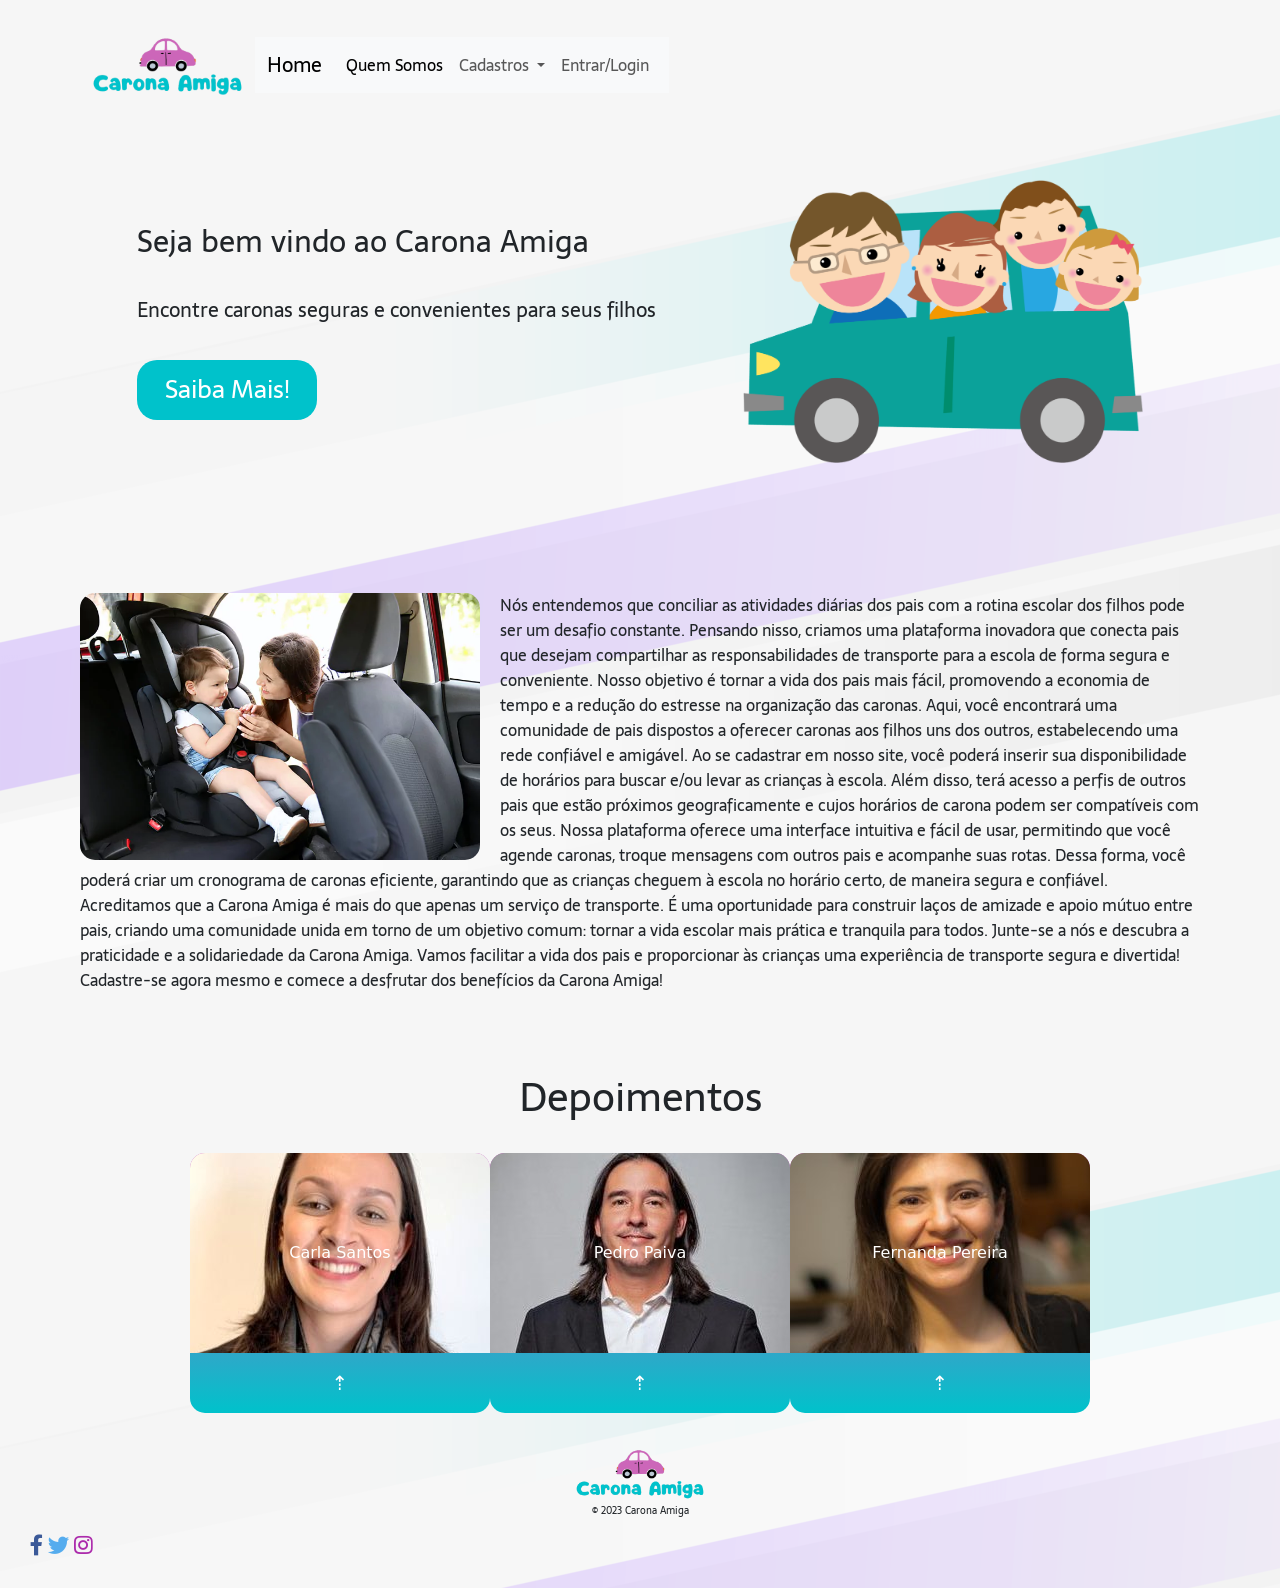
<file: index.html>
<!DOCTYPE html>
<html lang="pt-br">
<head>
    <meta charset="UTF-8">
    <meta http-equiv="X-UA-Compatible" content="IE=edge">
    <meta name="viewport" content="width=device-width, initial-scale=1.0">
    <meta name="description" content="Encontre caronas seguras e convenientes para seus filhos">
    <link rel="stylesheet" href="css/reset.css">
    <link href="https://cdn.jsdelivr.net/npm/bootstrap@5.3.0-alpha3/dist/css/bootstrap.min.css" rel="stylesheet" integrity="sha384-KK94CHFLLe+nY2dmCWGMq91rCGa5gtU4mk92HdvYe+M/SXH301p5ILy+dN9+nJOZ" crossorigin="anonymous">
    <link rel="stylesheet" href="https://cdnjs.cloudflare.com/ajax/libs/font-awesome/5.15.3/css/all.min.css"/>
    <link rel="stylesheet" type="text/css" href="css/style.css">

    <title>Carona Amiga</title>
</head>
<body>
   <header class="cabecalho">
    <img class="logo-cabecalho" src="img/Logotipo Creche Escola Infantil.png" alt="Logo Carona Amiga">
    <nav class="navegador">
        <nav class="navbar navbar-expand-lg bg-body-tertiary">
  <div class="container-fluid">
    <a class="navbar-brand" href="index.html">Home</a>
    <button class="navbar-toggler" type="button" data-bs-toggle="collapse" data-bs-target="#navbarSupportedContent" aria-controls="navbarSupportedContent" aria-expanded="false" aria-label="Toggle navigation">
      <span class="navbar-toggler-icon"></span>
    </button>
    <div class="collapse navbar-collapse" id="navbarSupportedContent">
      <ul class="navbar-nav me-auto mb-2 mb-lg-0">
        <li class="nav-item">
          <a class="nav-link active" aria-current="page" href="./html/quemSomos.html">Quem Somos</a>
        </li>
        <li class="nav-item dropdown">
          <a class="nav-link dropdown-toggle" href="#" role="button" data-bs-toggle="dropdown" aria-expanded="false">
            Cadastros
          </a>
          <ul class="dropdown-menu">
            <li><a class="dropdown-item" href="./html/cadastroPassageiro.html">Passageiro</a></li>
            <li><a class="dropdown-item" href="./html/cadastroParceiro.html">Parceiro</a></li>
          </ul>
                  <li class="nav-item">
          <a class="nav-link" href="./html/login.html">Entrar/Login</a>
        </li>
        </li>
      </ul>
    </div>
  </div>
</nav>
    </nav>
   </header> 

   <main class="conteudo">
    <section class="conteudo-principal">
        <div class="conteudo-escrito">
            <h1 class="titulo-principal">Seja bem vindo ao Carona Amiga</h1>
            <h2 class="texto-principal">Encontre caronas seguras e convenientes para seus filhos</h2>
            
            <a href="./html/quemSomos.html"><button class="botao-principal">Saiba Mais!</button></a>
            
        </div>
        <img class="imagem-principal" src="img/Desenho-de-um-familia-feliz-no-carro-1024x725.png" alt="Imagem - Carro da família">
    </section>
   </main>

   <section class="corpo-home">

    <img class="img-home" src="./img/carro-viagem.webp">

    <span class="texto-corpo">
      Nós entendemos que conciliar as atividades diárias dos pais com a rotina escolar dos filhos pode ser um desafio constante. Pensando nisso, criamos uma plataforma inovadora que conecta pais que desejam compartilhar as responsabilidades de transporte para a escola de forma segura e conveniente.
Nosso objetivo é tornar a vida dos pais mais fácil, promovendo a economia de tempo e a redução do estresse na organização das caronas. Aqui, você encontrará uma comunidade de pais dispostos a oferecer caronas aos filhos uns dos outros, estabelecendo uma rede confiável e amigável.
Ao se cadastrar em nosso site, você poderá inserir sua disponibilidade de horários para buscar e/ou levar as crianças à escola. Além disso, terá acesso a perfis de outros pais que estão próximos geograficamente e cujos horários de carona podem ser compatíveis com os seus.
Nossa plataforma oferece uma interface intuitiva e fácil de usar, permitindo que você agende caronas, troque mensagens com outros pais e acompanhe suas rotas. Dessa forma, você poderá criar um cronograma de caronas eficiente, garantindo que as crianças cheguem à escola no horário certo, de maneira segura e confiável.
Acreditamos que a Carona Amiga é mais do que apenas um serviço de transporte. É uma oportunidade para construir laços de amizade e apoio mútuo entre pais, criando uma comunidade unida em torno de um objetivo comum: tornar a vida escolar mais prática e tranquila para todos.
Junte-se a nós e descubra a praticidade e a solidariedade da Carona Amiga. Vamos facilitar a vida dos pais e proporcionar às crianças uma experiência de transporte segura e divertida!
Cadastre-se agora mesmo e comece a desfrutar dos benefícios da Carona Amiga!
    </span>    
   </section>

   <section>     
      <h1 class="titulo-depoimento">Depoimentos</h1> <br>
    <div class="depoimentos">  
    <div class="container-depoimento">      
      <div class="card-depoimento">        
        <div class="img-depoimento1">
          <span>Carla Santos</span>          
        </div>
        <div class="content">
        <p>Eu uso regularmente uma plataforma de caronas e só tenho coisas positivas a dizer sobre ela. É uma maneira conveniente e econômica de viajar, além de ser uma ótima maneira de conhecer novas pessoas. Já fiz muitas amizades incríveis e tive conversas interessantes durante as viagens. Além disso, a plataforma é extremamente segura, com recursos como verificação de perfis e avaliações dos usuários. Recomendo a todos que estejam procurando por uma opção de transporte acessível e socialmente conectada            
        </p>
        </div>
        <div class="seta">
          <span>&#8673</span>
        </div>
      </div>
    </div>

    <div class="container-depoimento">
      <div class="card-depoimento">
        <div class="img-depoimento2">
          <span>Pedro Paiva</span>          
        </div>
        <div class="content">
        <p>Quero expressar minha gratidão a uma plataforma de caronas incrível que tem facilitado muito minhas viagens. A plataforma é extremamente fácil de usar e me permite encontrar viagens convenientes e econômicas com apenas alguns cliques. Além disso, a segurança é uma prioridade, com a verificação de perfis e avaliações dos motoristas e passageiros. Já tive experiências maravilhosas com pessoas amigáveis e confiáveis, e me sinto seguro durante todas as viagens. Se você está procurando uma maneira acessível, segura e amigável de viajar, definitivamente recomendo essa plataforma.       
        </p>
        </div>
        <div class="seta">
          <span>&#8673</span>
        </div>
      </div>
    </div>

    <div class="container-depoimento">
      <div class="card-depoimento">
        <div class="img-depoimento3">
          <span>Fernanda Pereira</span>          
        </div>
        <div class="content">
        <p>Eu não consigo imaginar minha vida sem a plataforma de caronas que uso regularmente. Além de economizar dinheiro em viagens, conheci pessoas incríveis e fiz amigos. A plataforma é extremamente fácil de usar, com um sistema de reserva eficiente e opções flexíveis. Os motoristas são amigáveis e confiáveis, e sempre tive experiências positivas. Recomendo essa plataforma a todos que queiram uma maneira conveniente e social de viajar.            
        </p>
        </div>
        <div class="seta">
          <span>&#8673</span>
        </div>
      </div>
    </div>
    </div>
   </section>

   <footer class="rodape">
    <img class="rodape-imagem" src="img/Logotipo Creche Escola Infantil.png">
    <p class="texto-rodape">&copy; 2023 Carona Amiga</p>

        <a style="color: #3b5998;" href="#!" role="button"
        ><i class="fab fa-facebook-f fa-lg"></i
        ></a>

        <a style="color: #55acee;" href="#!" role="button"
        ><i class="fab fa-twitter fa-lg"></i
        ></a>

        <a style="color: #ac2bac;" href="#!" role="button"
        ><i class="fab fa-instagram fa-lg"></i
        ></a>
   </footer>

   <script src="https://cdn.jsdelivr.net/npm/bootstrap@5.3.0-alpha3/dist/js/bootstrap.bundle.min.js" integrity="sha384-ENjdO4Dr2bkBIFxQpeoTz1HIcje39Wm4jDKdf19U8gI4ddQ3GYNS7NTKfAdVQSZe" crossorigin="anonymous"></script>
</body>
</html>
</file>
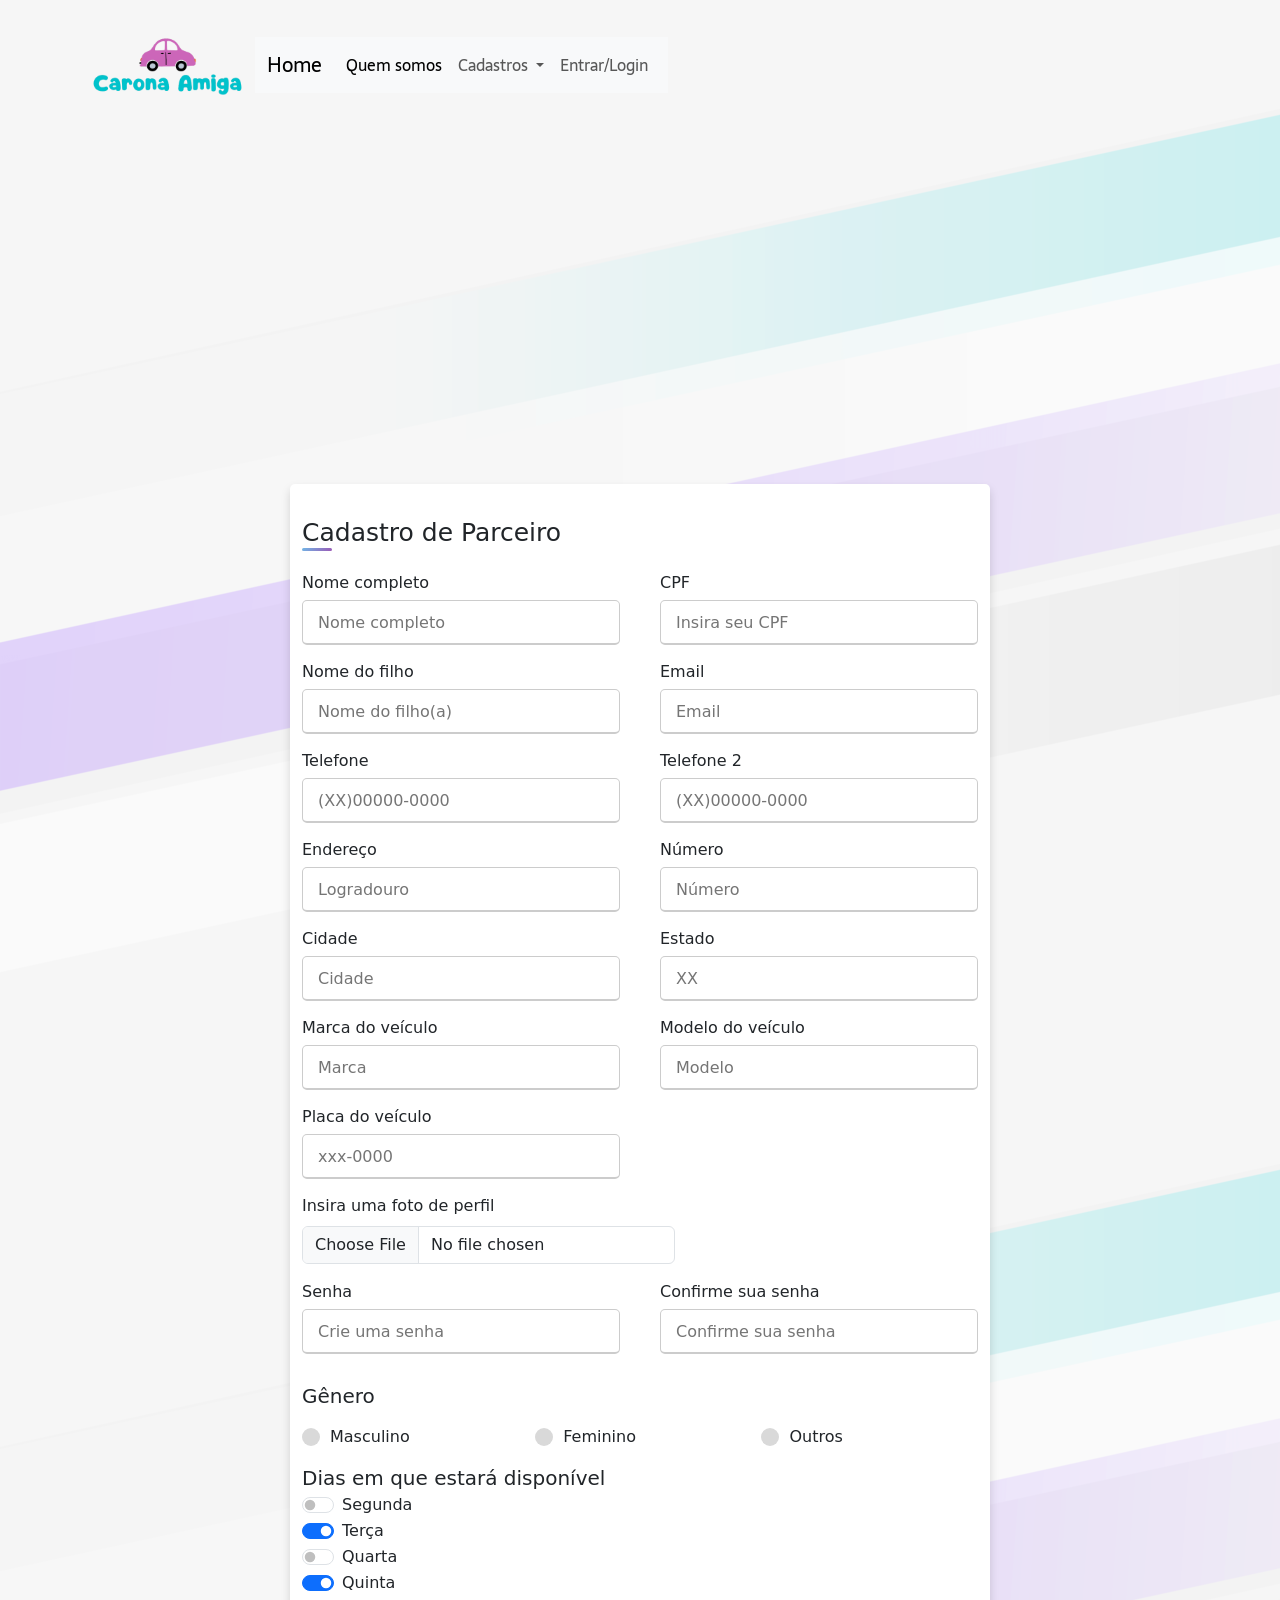
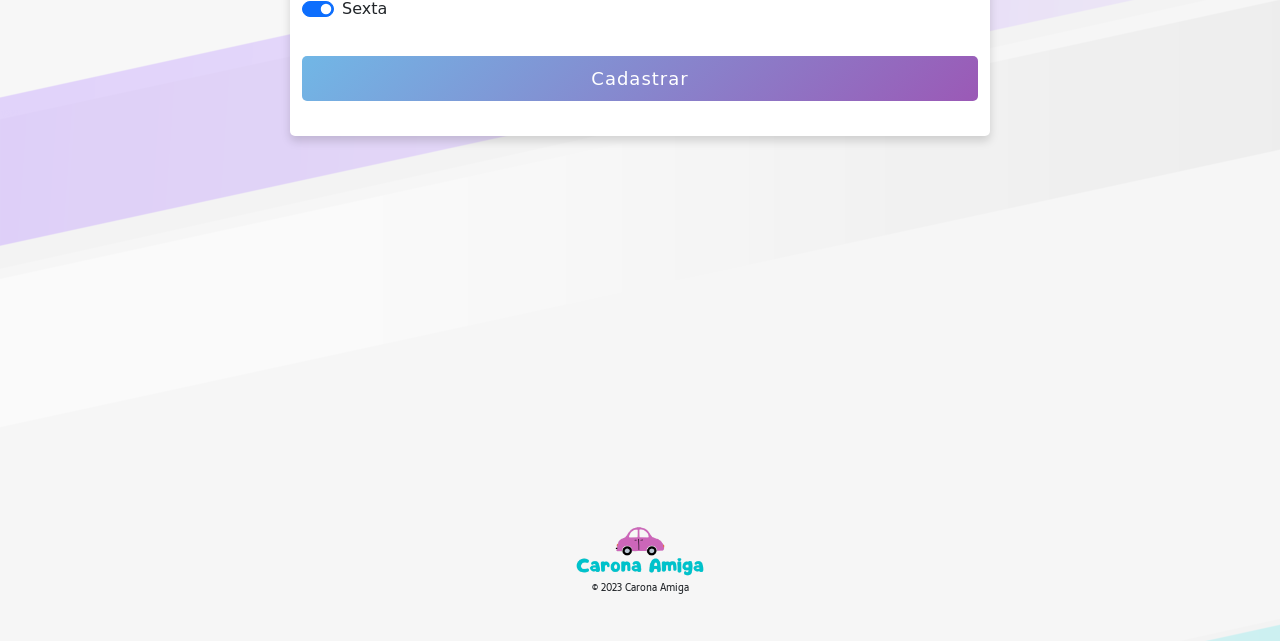
<file: html/cadastroParceiro.html>
<!DOCTYPE html>
<html lang="pt-br">
<head>
    <meta charset="UTF-8">
    <meta http-equiv="X-UA-Compatible" content="IE=edge">
    <meta name="viewport" content="width=device-width, initial-scale=1.0">
    <link rel="stylesheet" href="../css/reset.css">
    <link href="https://cdn.jsdelivr.net/npm/bootstrap@5.3.0-alpha3/dist/css/bootstrap.min.css" rel="stylesheet" integrity="sha384-KK94CHFLLe+nY2dmCWGMq91rCGa5gtU4mk92HdvYe+M/SXH301p5ILy+dN9+nJOZ" crossorigin="anonymous">
    <link rel="stylesheet" type="text/css" href="../css/cadastro.css">
    <title>Carona Amiga - Cadastro Parceiro</title>
</head>
<body>
   <header class="cabecalho">
    <img class="logo-cabecalho" src="../img/Logotipo Creche Escola Infantil.png" alt="Logo Carona Amiga">
    <nav class="navegador">
        <nav class="navbar navbar-expand-lg bg-body-tertiary">
  <div class="container-fluid">
    <a class="navbar-brand" href="../index.html">Home</a>
    <button class="navbar-toggler" type="button" data-bs-toggle="collapse" data-bs-target="#navbarSupportedContent" aria-controls="navbarSupportedContent" aria-expanded="false" aria-label="Toggle navigation">
      <span class="navbar-toggler-icon"></span>
    </button>
    <div class="collapse navbar-collapse" id="navbarSupportedContent">
      <ul class="navbar-nav me-auto mb-2 mb-lg-0">
        <li class="nav-item">
          <a class="nav-link active" aria-current="page" href="./quemSomos.html">Quem somos</a>
        </li>
        <li class="nav-item dropdown">
          <a class="nav-link dropdown-toggle" href="#" role="button" data-bs-toggle="dropdown" aria-expanded="false">
            Cadastros
          </a>
          <ul class="dropdown-menu">
            <li><a class="dropdown-item" href="./cadastroPassageiro.html">Passageiro</a></li>
            <li><a class="dropdown-item" href="./cadastroParceiro.html">Parceiro</a></li>
          </ul>
        </li>
        <li class="nav-item">
          <a class="nav-link" href="./login.html">Entrar/Login</a>
        </li>
      </ul>
    </div>
  </div>
</nav>
    </nav>
</header>
   
<main class="formulario">
  <div class="container">
    <div class="title">Cadastro de Parceiro</div>
    <div class="content">
      <form action="#">
        <div class="user-details">
          <div class="input-box">
            <span class="details">Nome completo</span>
            <input type="text" placeholder="Nome completo" required>
          </div>
          <div class="input-box">
            <span class="details">CPF</span>
            <input type="text" placeholder="Insira seu CPF" required>
          </div>
          <div class="input-box">
            <span class="details">Nome do filho</span>
            <input type="text" placeholder="Nome do filho(a)" required>
          </div>
          <div class="input-box">
            <span class="details">Email</span>
            <input type="email" placeholder="Email" required>
          </div>
          <div class="input-box">
            <span class="details">Telefone</span>
            <input type="text" placeholder="(XX)00000-0000" required>
          </div>
          <div class="input-box">
            <span class="details">Telefone 2</span>
            <input type="text" placeholder="(XX)00000-0000" required>
          </div>
          <div class="input-box">
            <span class="details">Endereço</span>
            <input type="text" placeholder="Logradouro" required>
          </div>
          <div class="input-box">
            <span class="details">Número</span>
            <input type="email" placeholder="Número" required>
          </div>
          <div class="input-box">
            <span class="details">Cidade</span>
            <input type="text" placeholder="Cidade" required>
          </div>
          <div class="input-box">
            <span class="details">Estado</span>
            <input type="text" placeholder="XX" required>
          </div>
          <div class="input-box">
            <span class="details">Marca do veículo</span>
            <input type="text" placeholder="Marca" required>
          </div>
          <div class="input-box">
            <span class="details">Modelo do veículo</span>
            <input type="text" placeholder="Modelo" required>
          </div>
          <div class="input-box">
            <span class="details">Placa do veículo</span>
            <input type="text" placeholder="xxx-0000" required>
          </div>
          <div class="mb-3">
            <label for="formFile" class="form-label">Insira uma foto de perfil</label>
            <input class="form-control" type="file" id="formFile">
          </div>
          <div class="input-box">
            <span class="details">Senha</span>
            <input type="password" placeholder="Crie uma senha" required>
          </div>
          <div class="input-box">
            <span class="details">Confirme sua senha</span>
            <input type="password" placeholder="Confirme sua senha" required>
          </div>
        </div>
        <div class="gender-details">
          <input type="radio" name="gender" id="dot-1">
          <input type="radio" name="gender" id="dot-2">
          <input type="radio" name="gender" id="dot-3">
          <span class="gender-title">Gênero</span>
          <div class="category">
            <label for="dot-1">
              <span class="dot one"></span>
              <span class="gender">Masculino</span>
            </label>
            <label for="dot-2">
              <span class="dot two"></span>
              <span class="gender">Feminino</span>
            </label>
            <label for="dot-3">
              <span class="dot three"></span>
              <span class="gender">Outros</span>
            </label>            
          </div> 
          <span class="gender-title">Dias em que estará disponível</span>   

        <div class="form-check form-switch">
          <input class="form-check-input" type="checkbox" role="switch" id="flexSwitchCheckDefault">
          <label class="form-check-label" for="flexSwitchCheckDefault">Segunda</label>
        </div>
        <div class="form-check form-switch">
          <input class="form-check-input" type="checkbox" role="switch" id="flexSwitchCheckChecked" checked>
          <label class="form-check-label" for="flexSwitchCheckChecked">Terça</label>
        </div>
        <div class="form-check form-switch">
          <input class="form-check-input" type="checkbox" role="switch" id="flexSwitchCheckDefault">
          <label class="form-check-label" for="flexSwitchCheckDefault">Quarta</label>
        </div>
        <div class="form-check form-switch">
          <input class="form-check-input" type="checkbox" role="switch" id="flexSwitchCheckChecked" checked>
          <label class="form-check-label" for="flexSwitchCheckChecked">Quinta</label>
        </div>
        <div class="form-check form-switch">
          <input class="form-check-input" type="checkbox" role="switch" id="flexSwitchCheckChecked" checked>
          <label class="form-check-label" for="flexSwitchCheckChecked">Sexta</label>
        </div>        
        <div class="button">
          <input type="submit" value="Cadastrar">
        </div>
      </form>
    </div>
  </div>
</div> 
</main>

<footer class="rodape">
  <img class="rodape-imagem" src="../img/Logotipo Creche Escola Infantil.png">
  <p class="texto-rodape">&copy; 2023 Carona Amiga</p>

      <a style="color: #3b5998;" href="#!" role="button"
      ><i class="fab fa-facebook-f fa-lg"></i
      ></a>

      <a style="color: #55acee;" href="#!" role="button"
      ><i class="fab fa-twitter fa-lg"></i
      ></a>

      <a style="color: #ac2bac;" href="#!" role="button"
      ><i class="fab fa-instagram fa-lg"></i
      ></a>
 </footer>

 <script src="https://cdn.jsdelivr.net/npm/bootstrap@5.3.0-alpha3/dist/js/bootstrap.bundle.min.js" integrity="sha384-ENjdO4Dr2bkBIFxQpeoTz1HIcje39Wm4jDKdf19U8gI4ddQ3GYNS7NTKfAdVQSZe" crossorigin="anonymous"></script>
</body>
</html>
</file>
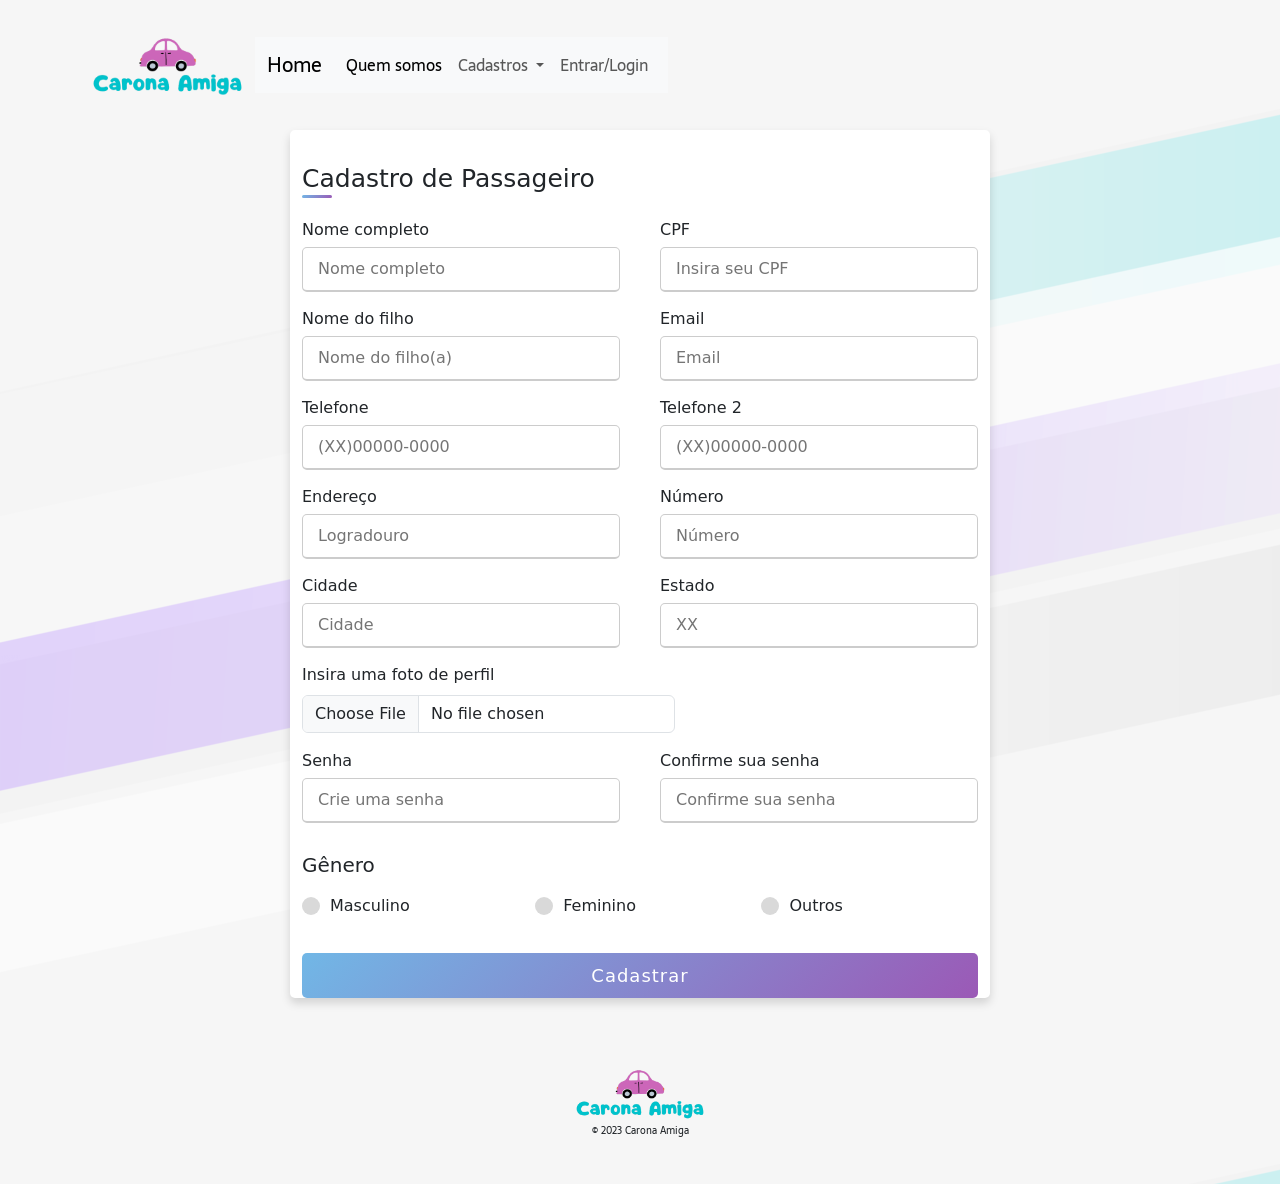
<file: html/cadastroPassageiro.html>
<!DOCTYPE html>
<html lang="pt-br">
<head>
    <meta charset="UTF-8">
    <meta http-equiv="X-UA-Compatible" content="IE=edge">
    <meta name="viewport" content="width=device-width, initial-scale=1.0">
    <link rel="stylesheet" href="../css/reset.css">
    <link href="https://cdn.jsdelivr.net/npm/bootstrap@5.3.0-alpha3/dist/css/bootstrap.min.css" rel="stylesheet" integrity="sha384-KK94CHFLLe+nY2dmCWGMq91rCGa5gtU4mk92HdvYe+M/SXH301p5ILy+dN9+nJOZ" crossorigin="anonymous">
    <link rel="stylesheet" type="text/css" href="../css/cadastro.css">
    <title>Carona Amiga - Cadastro Passageiro</title>
</head>
<body>
   <header class="cabecalho">
    <img class="logo-cabecalho" src="../img/Logotipo Creche Escola Infantil.png" alt="Logo Carona Amiga">
    <nav class="navegador">
        <nav class="navbar navbar-expand-lg bg-body-tertiary">
  <div class="container-fluid">
    <a class="navbar-brand" href="../index.html">Home</a>
    <button class="navbar-toggler" type="button" data-bs-toggle="collapse" data-bs-target="#navbarSupportedContent" aria-controls="navbarSupportedContent" aria-expanded="false" aria-label="Toggle navigation">
      <span class="navbar-toggler-icon"></span>
    </button>
    <div class="collapse navbar-collapse" id="navbarSupportedContent">
      <ul class="navbar-nav me-auto mb-2 mb-lg-0">
        <li class="nav-item">
          <a class="nav-link active" aria-current="page" href="./quemSomos.html">Quem somos</a>
        </li>
        <li class="nav-item dropdown">
          <a class="nav-link dropdown-toggle" href="#" role="button" data-bs-toggle="dropdown" aria-expanded="false">
            Cadastros
          </a>
          <ul class="dropdown-menu">
            <li><a class="dropdown-item" href="./cadastroPassageiro.html">Passageiro</a></li>
            <li><a class="dropdown-item" href="./cadastroParceiro.html">Parceiro</a></li>
          </ul>
        </li>
        <li class="nav-item">
          <a class="nav-link" href="./login.html">Entrar/Login</a>
        </li>
      </ul>
    </div>
  </div>
</nav>
    </nav>
</header>
   
<main>
  <div class="container">
    <div class="title">Cadastro de Passageiro</div>
    <div class="content">
      <form action="#">
        <div class="user-details">
          <div class="input-box">
            <span class="details">Nome completo</span>
            <input type="text" placeholder="Nome completo" required>
          </div>
          <div class="input-box">
            <span class="details">CPF</span>
            <input type="text" placeholder="Insira seu CPF" required>
          </div>
          <div class="input-box">
            <span class="details">Nome do filho</span>
            <input type="text" placeholder="Nome do filho(a)" required>
          </div>
          <div class="input-box">
            <span class="details">Email</span>
            <input type="email" placeholder="Email" required>
          </div>
          <div class="input-box">
            <span class="details">Telefone</span>
            <input type="text" placeholder="(XX)00000-0000" required>
          </div>
          <div class="input-box">
            <span class="details">Telefone 2</span>
            <input type="text" placeholder="(XX)00000-0000" required>
          </div>
          <div class="input-box">
            <span class="details">Endereço</span>
            <input type="text" placeholder="Logradouro" required>
          </div>
          <div class="input-box">
            <span class="details">Número</span>
            <input type="email" placeholder="Número" required>
          </div>
          <div class="input-box">
            <span class="details">Cidade</span>
            <input type="text" placeholder="Cidade" required>
          </div>
          <div class="input-box">
            <span class="details">Estado</span>
            <input type="text" placeholder="XX" required>
          </div>
          <div class="mb-3">
            <label for="formFile" class="form-label">Insira uma foto de perfil</label>
            <input class="form-control" type="file" id="formFile">
          </div>
          <div class="input-box">
            <span class="details">Senha</span>
            <input type="password" placeholder="Crie uma senha" required>
          </div>
          <div class="input-box">
            <span class="details">Confirme sua senha</span>
            <input type="password" placeholder="Confirme sua senha" required>
          </div>
        </div>
        <div class="gender-details">
          <input type="radio" name="gender" id="dot-1">
          <input type="radio" name="gender" id="dot-2">
          <input type="radio" name="gender" id="dot-3">
          <span class="gender-title">Gênero</span>
          <div class="category">
            <label for="dot-1">
              <span class="dot one"></span>
              <span class="gender">Masculino</span>
            </label>
            <label for="dot-2">
              <span class="dot two"></span>
              <span class="gender">Feminino</span>
            </label>
            <label for="dot-3">
              <span class="dot three"></span>
              <span class="gender">Outros</span>
            </label>
          </div>
        </div>
        <div class="button">
          <input type="submit" value="Cadastrar">
        </div>
      </form>
    </div>
  </div>
</main>

<footer class="rodape">
  <img class="rodape-imagem" src="../img/Logotipo Creche Escola Infantil.png">
  <p class="texto-rodape">&copy; 2023 Carona Amiga</p>

      <a style="color: #3b5998;" href="#!" role="button"
      ><i class="fab fa-facebook-f fa-lg"></i
      ></a>

      <a style="color: #55acee;" href="#!" role="button"
      ><i class="fab fa-twitter fa-lg"></i
      ></a>

      <a style="color: #ac2bac;" href="#!" role="button"
      ><i class="fab fa-instagram fa-lg"></i
      ></a>
 </footer>

 <script src="https://cdn.jsdelivr.net/npm/bootstrap@5.3.0-alpha3/dist/js/bootstrap.bundle.min.js" integrity="sha384-ENjdO4Dr2bkBIFxQpeoTz1HIcje39Wm4jDKdf19U8gI4ddQ3GYNS7NTKfAdVQSZe" crossorigin="anonymous"></script>
</body>
</html>
</file>
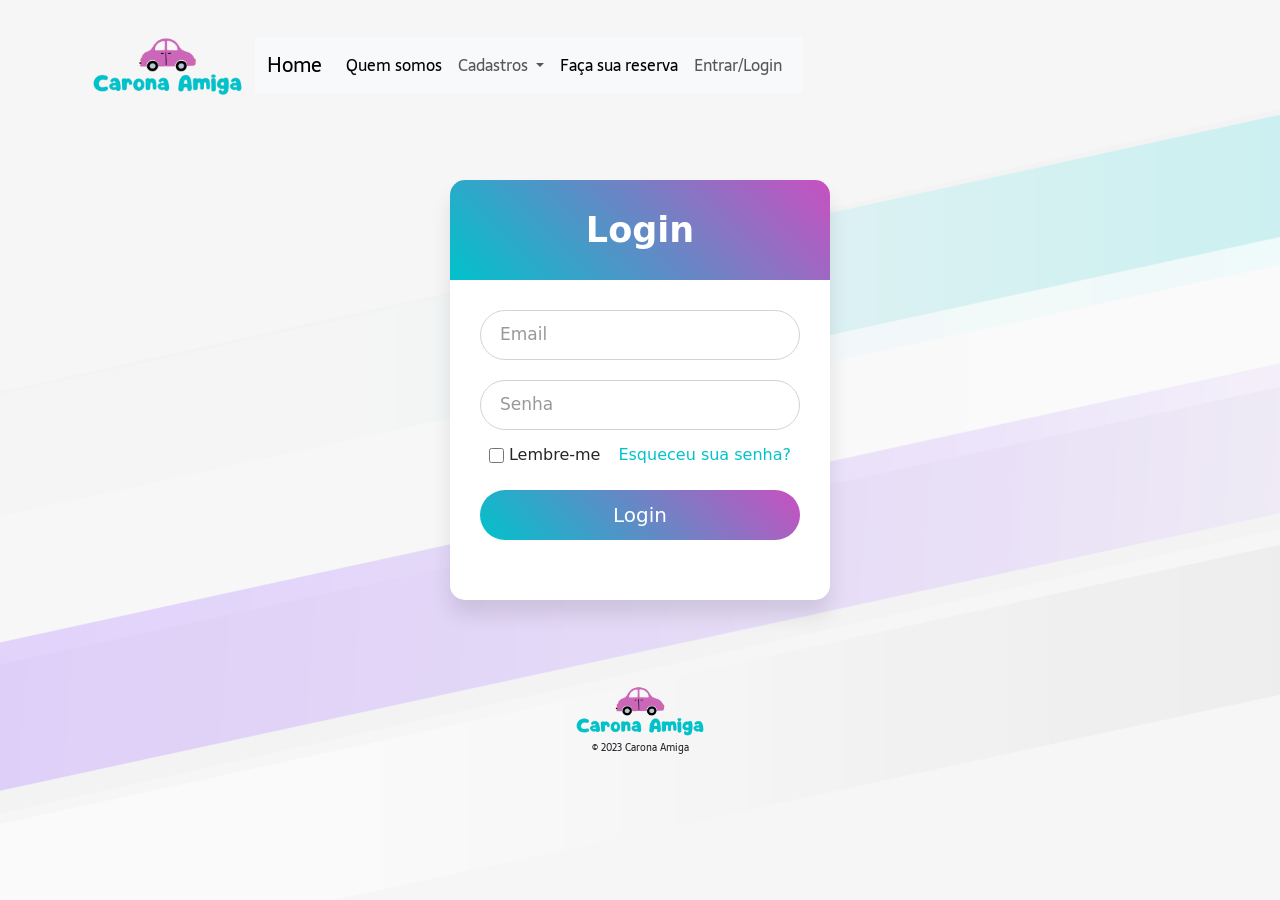
<file: html/login.html>
<!DOCTYPE html>
<html lang="pt-br">
<head>
    <meta charset="UTF-8">
    <meta http-equiv="X-UA-Compatible" content="IE=edge">
    <meta name="viewport" content="width=device-width, initial-scale=1.0">
    <link rel="stylesheet" href="../css/reset.css">
    <link href="https://cdn.jsdelivr.net/npm/bootstrap@5.3.0-alpha3/dist/css/bootstrap.min.css" rel="stylesheet" integrity="sha384-KK94CHFLLe+nY2dmCWGMq91rCGa5gtU4mk92HdvYe+M/SXH301p5ILy+dN9+nJOZ" crossorigin="anonymous">
    <link rel="stylesheet" type="text/css" href="../css/login.css">
    <title>Carona Amiga - Login</title>
   </head>
   <body>

    <header class="cabecalho">
        <img class="logo-cabecalho" src="../img/Logotipo Creche Escola Infantil.png" alt="Logo Carona Amiga">
        <nav class="navegador">
            <nav class="navbar navbar-expand-lg bg-body-tertiary">
      <div class="container-fluid">
        <a class="navbar-brand" href="../index.html">Home</a>
        <button class="navbar-toggler" type="button" data-bs-toggle="collapse" data-bs-target="#navbarSupportedContent" aria-controls="navbarSupportedContent" aria-expanded="false" aria-label="Toggle navigation">
          <span class="navbar-toggler-icon"></span>
        </button>
        <div class="collapse navbar-collapse" id="navbarSupportedContent">
          <ul class="navbar-nav me-auto mb-2 mb-lg-0">
            <li class="nav-item">
              <a class="nav-link active" aria-current="page" href="./quemSomos.html">Quem somos</a>
            </li>
            <li class="nav-item dropdown">
              <a class="nav-link dropdown-toggle" href="#" role="button" data-bs-toggle="dropdown" aria-expanded="false">
                Cadastros
              </a>
              <ul class="dropdown-menu">
                <li><a class="dropdown-item" href="./cadastroPassageiro.html">Passageiro</a></li>
                <li><a class="dropdown-item" href="./cadastroParceiro.html">Parceiro</a></li>
              </ul>
               <li class="nav-item">
                  <a class="nav-link active" aria-current="page" href="./reservas.html">Faça sua reserva</a>
               </li>
               <li class="nav-item">
                   <a class="nav-link" href="./login.html">Entrar/Login</a>
               </li>
            </li>
          </ul>
        </div>
      </div>
    </nav>
        </nav>
       </header> 
    <section class="page-login">
      <div class="wrapper">
         <div class="title">
            Login
         </div>
         <form action="#">
            <div class="field">
               <input type="text" required>
               <label>Email</label>
            </div>
            <div class="field">
               <input type="password" required>
               <label>Senha</label>
            </div>
            <div class="content">
               <div class="checkbox">
                  <input type="checkbox" id="remember-me">
                  <label for="remember-me">Lembre-me</label>
               </div>
               <div class="pass-link">
                  <a href="#">Esqueceu sua senha?</a>
               </div>
            </div>
            <div class="field">
               <input type="submit" value="Login">
            </div>
         </form>
      </div>
    </section>

    <footer class="rodape">
      <img class="rodape-imagem" src="../img/Logotipo Creche Escola Infantil.png">
      <p class="texto-rodape">&copy; 2023 Carona Amiga</p>
  
          <a style="color: #3b5998;" href="#!" role="button"
          ><i class="fab fa-facebook-f fa-lg"></i
          ></a>
  
          <a style="color: #55acee;" href="#!" role="button"
          ><i class="fab fa-twitter fa-lg"></i
          ></a>
  
          <a style="color: #ac2bac;" href="#!" role="button"
          ><i class="fab fa-instagram fa-lg"></i
          ></a>
     </footer>
  
     <script src="https://cdn.jsdelivr.net/npm/bootstrap@5.3.0-alpha3/dist/js/bootstrap.bundle.min.js" integrity="sha384-ENjdO4Dr2bkBIFxQpeoTz1HIcje39Wm4jDKdf19U8gI4ddQ3GYNS7NTKfAdVQSZe" crossorigin="anonymous"></script>
  </body>
  </html>
</file>
<file: css/style.css>
@import url('https://fonts.googleapis.com/css2?family=Antonio:wght@700&family=Righteous&family=Roboto:ital,wght@0,100;0,300;0,400;0,500;0,700;0,900;1,100;1,300;1,400;1,500;1,700;1,900&family=Sarala:wght@700&display=swap');
@import url('https://fonts.googleapis.com/css?family=Poppins:400,500,600,700&display=swap');

/*INÍCIO INDEX*/
*{
    margin: 0;
    padding: 0;
    box-sizing: border-box;
    text-decoration: none;    
}

body {
    font-size: 100%;
    background-image: url(../img/background.png);

}

.cabecalho {
    display: flex;
    flex-direction: row;
    align-items: center;                              
    justify-content: flex-start;
    padding: 30px 80px;
}

.logo-cabecalho {
    height: 70px;
}

.navegador {
    display: flex;
    font-family: 'Sarala', sans-serif;
    font-weight: 400;
}

.conteudo-principal {
    display: flex;
    flex-direction: row;
    align-items: center;
    justify-content: space-evenly;
    padding: 50px;
}

.conteudo-escrito {
    display: flex;
    flex-direction: column;
    gap: 30px;
}

.titulo-principal {
    font-family: 'Sarala', sans-serif;
    font-weight: 400;
    font-size: 30px;
}

.texto-principal {
    font-family: 'Sarala', sans-serif;
    font-weight: 400;
    font-size: 20px;
}

.botao-principal {
    background-color: #00C2CB;
    width: 180px;
    height: 60px;
    border: none;
    box-shadow: 4px 5px 4px #0000;
    border-radius: 20px;
    font-family: 'Sarala', sans-serif;
    font-weight: 400;
    font-size: 25px;
    
}

.imagem-principal {
    width: 400px;
}

/*corpo home*/

.corpo-home {
  padding: 80px;
}

.texto-corpo {
  line-height: 25px;
  font-family: 'Sarala', sans-serif;
  font-weight: 400;    
  
}

.img-home {
  width: 400px;
  float: left;
  margin-right: 20px;
  border-radius: 15px;
  
}

/*footer*/

.rodape {
    padding: 30px;    
}

.rodape-imagem {
    width: 150px;
    display: block;
    margin: 0 auto;
}

.texto-rodape {
    text-align: center;
    font-family: 'Sarala', sans-serif;
    font-weight: 400;
    font-size: 10px;

}

/*Início Depoimentos*/

.titulo-depoimento {
  font-family: 'Sarala', sans-serif;
  font-weight: 400;
  font-size: 40px;
  text-align: center;
  
}

.depoimentos {
  display: flex;
  flex-direction: row;
  justify-content: center;
}

.depoimentos .container-depoimento {
  display:flex;
  align-self: center;
  justify-self: center;
  color: #fff;
}

.depoimentos .card-depoimento {
  background-image: linear-gradient(#c850c0, #00C2CB);
  overflow: hidden;
  border-radius: 15px;
  max-width: 300px;
  display: flex;
  flex-direction: column;
  align-items: center;
  justify-content: center;
  cursor: pointer;
}

.card-depoimento .img-depoimento1 {
  background-image: url(../img/pessoa1.jpg);
  background-position: center;
  background-size: center;
  width: 300px;
  height: 200px;
  display: flex;
  align-items: center;
  justify-content: center;  
}

.card-depoimento .img-depoimento2 {
  background-image: url(../img/pessoa2.jpg);
  background-position: center;
  background-size: center;
  width: 300px;
  height: 200px;
  display: flex;
  align-items: center;
  justify-content: center;  
}

.card-depoimento .img-depoimento3 {
  background-image: url(../img/pessoa3.jpg);
  background-position: center;
  background-size: center;
  width: 300px;
  height: 200px;
  display: flex;
  align-items: center;
  justify-content: center;  
}

.card-depoimento .img-depoimento span {
  font-family: 'Sarala', sans-serif;
  font-weight: 400;
  font-size: 24px;
}

.card-depoimento .content {
  padding: 0 20px;
  overflow: hidden;
  height: 0;
  transition: all .5s;
}

.card-depoimento:hover .content {
  height: 240px;
  padding: 0 20px;
  opacity: 1;
  transition: translateY(0);
}

.card-depoimento .content p {
  margin-bottom: 0;
}

.card-depoimento .seta {
  padding: 15px;
  font-size: 20px;
}

/*Fim Depoimentos*/

/*FIM INDEX*/

/*Início Reserva*/

.tabela-reserva {
  margin: 50px;
  height: 50vh;
  display: flex;
  justify-content: center;
  align-items: center;
  padding: 10px;     
}

  .testbox {
  display: flex;
  justify-content: center;
  align-items: center;
  height: inherit;
  padding: 3px;
  }
  form {
  margin: 50px;
  width: 100%;
  padding: 20px;
  background: #fff;
  box-shadow: 0 2px 5px #ccc; 
  }
  input {
  width: calc(100% - 10px);
  padding: 5px;
  border: 1px solid #ccc;
  border-radius: 3px;
  vertical-align: middle;
  }
  input:hover, textarea:hover, select:hover {
  outline: none;
  border: 1px solid #095484;
  }
  .name input {
  margin-bottom: 10px;
  }
  select {
  padding: 7px 0;
  border-radius: 3px;
  border: 1px solid #ccc;
  background: #e6eef7;
  }
  option {
  background: #fff;
  }
  select, table {
  width: 100%;
  }
  .day-visited, .time-visited {
  position: relative;
  }
  .day-visited input, .time-visited input {
  width: calc(100% - 12px);
  background: #e6eef7;
  }
  input[type="date"]::-webkit-inner-spin-button {
  display: none;
}
  input[type="time"]::-webkit-inner-spin-button {
  margin: 2px 22px 0 0;
  }
  .day-visited i, .time-visited i, input[type="date"]::-webkit-calendar-picker-indicator {
  position: absolute;
  top: 8px;
  font-size: 20px;
  }
  .day-visited i, .time-visited i {
  right: 5px;
  z-index: 1;
  color: #a9a9a9;
  }
  [type="date"]::-webkit-calendar-picker-indicator {
  right: 0;
  z-index: 2;
  opacity: 0;
  }
  .question-answer label {
  display: block;
  padding: 0 20px 10px 0;
  }
  .question-answer input {
  width: auto;
  margin-top: -2px;
  }
  th, td {
  width: 18%;
  padding: 15px 0;
  border-bottom: 1px solid #ccc;
  text-align: center;
  vertical-align: unset;
  line-height: 18px;
  font-weight: 400;
  word-break: break-all;
  }
  .first-col {
  width: 25%;
  text-align: left;
  }
  textarea {
  width: calc(100% - 6px);
  }
  .btn-block {
  margin-top: 20px;
  text-align: center;
  }
  button {
  width: 150px;
  padding: 10px;
  border: none;
  -webkit-border-radius: 5px; 
-moz-border-radius: 5px; 
  border-radius: 5px; 
  background-color: #095484;
  font-size: 16px;
  color: #fff;
  cursor: pointer;
  }
  button:hover {
  background-color: #0666a3;
  }
  @media (min-width: 568px) {
  .name {
  display: flex;
  justify-content: space-between;
  }
  .name input {
  width: 47%;
  margin-bottom: 0;
  }
  th, td {
  word-break: keep-all;
  }
  }

  /*Fim Reserva*/

  /*Início Quem Somos*/

  .conteudo-quemSomos {
    padding: 80px;
  }

  .titulo-quemSomos {
    font-family: 'Sarala', sans-serif;
    font-weight: 400; 
    font-size: 40px;
    text-align: center;
  }

  .conteudo-quemSomos p {
    line-height: 25px;
    font-family: 'Sarala', sans-serif;
    font-weight: 400;    
    
  }


  .img-qs {
    width: 400px;
    float: left;
    margin-right: 20px;
    border-radius: 15px;
    
  }
</file>
<file: css/cadastro.css>
@import url('https://fonts.googleapis.com/css2?family=Poppins:wght@200;300;400;500;600;700&display=swap');
@import url('https://fonts.googleapis.com/css2?family=Antonio:wght@700&family=Righteous&family=Roboto:ital,wght@0,100;0,300;0,400;0,500;0,700;0,900;1,100;1,300;1,400;1,500;1,700;1,900&family=Sarala:wght@700&display=swap');

*{
    margin: 0;
    padding: 0;
    box-sizing: border-box;
    text-decoration: none;    
}

body {
    font-size: 100%;
    background-image: url(../img/background.png);
}

.cabecalho {  
    display: flex;
    flex-direction: row;
    align-items: center;                              
    justify-content: flex-start;
    padding: 30px 80px;
}

.logo-cabecalho {
    height: 70px;
}

.navegador {
    display: flex;
    font-family: 'Sarala', sans-serif;
    font-weight: 400;
}

.conteudo-principal {
    display: flex;
    flex-direction: row;
    align-items: center;
    justify-content: space-evenly;
    padding: 50px;
}

.conteudo-escrito {
    display: flex;
    flex-direction: column;
    gap: 30px;
}

.titulo-principal {
    font-family: 'Sarala', sans-serif;
    font-weight: 400;
    font-size: 30px;
}

.texto-principal {
    font-family: 'Sarala', sans-serif;
    font-weight: 400;
    font-size: 20px;
}

.botao-principal {
    background-color: #00C2CB;
    width: 180px;
    height: 60px;
    border: none;
    box-shadow: 4px 5px 4px #0000;
    border-radius: 20px;
    font-family: 'Sarala', sans-serif;
    font-weight: 400;
    font-size: 25px;
}

.imagem-principal {
    width: 400px;
}

.rodape {
    padding: 30px;
}

.rodape-imagem {
    width: 150px;
    display: block;
    margin: 0 auto;
}

.texto-rodape {
    text-align: center;
    font-family: 'Sarala', sans-serif;
    font-weight: 400;
    font-size: 10px;

}

.formulario {
    margin: 80px;
    height: 200vh;
    display: flex;
    justify-content: center;
    align-items: center;
    padding: 10px;     
}

.container{ 
  max-width: 700px;
  width: 100%;
  background-color: #ffff;
  padding-top: 30px;
  border-radius: 5px;
  box-shadow: 0 5px 10px rgba(0,0,0,0.15);
}
.container .title{
  font-size: 25px;
  font-weight: 500;
  position: relative;
}
.container .title::before{
  content: "";
  position: absolute;
  left: 0;
  bottom: 0;
  height: 3px;
  width: 30px;
  border-radius: 5px;
  background: linear-gradient(135deg, #71b7e6, #9b59b6);
}
.content form .user-details{
  display: flex;
  flex-wrap: wrap;
  justify-content: space-between;
  margin: 20px 0 12px 0;
}
form .user-details .input-box{
  margin-bottom: 15px;
  width: calc(100% / 2 - 20px);
}
form .input-box span.details{
  display: block;
  font-weight: 500;
  margin-bottom: 5px;
}
.user-details .input-box input{
  height: 45px;
  width: 100%;
  outline: none;
  font-size: 16px;
  border-radius: 5px;
  padding-left: 15px;
  border: 1px solid #ccc;
  border-bottom-width: 2px;
  transition: all 0.3s ease;
}
.user-details .input-box input:focus,
.user-details .input-box input:valid{
  border-color: #9b59b6;
}
 form .gender-details .gender-title{
  font-size: 20px;
  font-weight: 500;
 }
 form .category{
   display: flex;
   width: 80%;
   margin: 14px 0 ;
   justify-content: space-between;
 }
 form .category label{
   display: flex;
   align-items: center;
   cursor: pointer;
 }
 form .category label .dot{
  height: 18px;
  width: 18px;
  border-radius: 50%;
  margin-right: 10px;
  background: #d9d9d9;
  border: 5px solid transparent;
  transition: all 0.3s ease;
}
 #dot-1:checked ~ .category label .one,
 #dot-2:checked ~ .category label .two,
 #dot-3:checked ~ .category label .three{
   background: #9b59b6;
   border-color: #d9d9d9;
 }
 form input[type="radio"]{
   display: none;
 }
 form .button{
   height: 45px;
   margin: 35px 0
 }
 form .button input{
   height: 100%;
   width: 100%;
   border-radius: 5px;
   border: none;
   color: #fff;
   font-size: 18px;
   font-weight: 500;
   letter-spacing: 1px;
   cursor: pointer;
   transition: all 0.3s ease;
   background: linear-gradient(135deg, #71b7e6, #9b59b6);
 }
 form .button input:hover{
  background: linear-gradient(-135deg, #71b7e6, #9b59b6);
  }
 @media(max-width: 584px){
 .container{
  max-width: 100%;
}
form .user-details .input-box{
    margin-bottom: 15px;
    width: 100%;
  }
  form .category{
    width: 100%;
  }
  .content form .user-details{
    max-height: 300px;
    overflow-y: scroll;
  }
  .user-details::-webkit-scrollbar{
    width: 5px;
  }
  }
  @media(max-width: 459px){
  .container .content .category{
    flex-direction: column;
  }
}
</file>
<file: css/login.css>
@import url('https://fonts.googleapis.com/css2?family=Antonio:wght@700&family=Righteous&family=Roboto:ital,wght@0,100;0,300;0,400;0,500;0,700;0,900;1,100;1,300;1,400;1,500;1,700;1,900&family=Sarala:wght@700&display=swap');
@import url('https://fonts.googleapis.com/css?family=Poppins:400,500,600,700&display=swap');

/*INÍCIO INDEX*/
*{
    margin: 0;
    padding: 0;
    box-sizing: border-box;
    text-decoration: none;    
}

body {
    font-size: 100%;
    background-image: url(../img/background.png);

}

.cabecalho {
    display: flex;
    flex-direction: row;
    align-items: center;                              
    justify-content: flex-start;
    padding: 30px 80px;
}

.logo-cabecalho {
    height: 70px;
}

.navegador {
    display: flex;
    font-family: 'Sarala', sans-serif;
    font-weight: 400;
}

.conteudo-principal {
    display: flex;
    flex-direction: row;
    align-items: center;
    justify-content: space-evenly;
    padding: 50px;
}

.conteudo-escrito {
    display: flex;
    flex-direction: column;
    gap: 30px;
}

.titulo-principal {
    font-family: 'Sarala', sans-serif;
    font-weight: 400;
    font-size: 30px;
}

.texto-principal {
    font-family: 'Sarala', sans-serif;
    font-weight: 400;
    font-size: 20px;
}

.botao-principal {
    background-color: #00C2CB;
    width: 180px;
    height: 60px;
    border: none;
    box-shadow: 4px 5px 4px #0000;
    border-radius: 20px;
    font-family: 'Sarala', sans-serif;
    font-weight: 400;
    font-size: 25px;
}

.imagem-principal {
    width: 400px;
}

/*corpo home*/

.corpo-home {
  display: flex;  
  padding: 50px;
  align-items: center;  
  max-width: 1200px;
  margin: 0 auto;

}

.texto-corpo {  
  text-align: center;
  font-family: 'Sarala', sans-serif;
  font-weight: 400;
  font-size: 12px;
}

.img-home {
  width: 400px;
  border-radius: 20px;
}

/*footer*/

.rodape {
    padding: 30px;    
}

.rodape-imagem {
    width: 150px;
    display: block;
    margin: 0 auto;
}

.texto-rodape {
    text-align: center;
    font-family: 'Sarala', sans-serif;
    font-weight: 400;
    font-size: 10px;

}

/*Início Depoimentos*/

.titulo-depoimento {
  font-family: 'Sarala', sans-serif;
  font-weight: 400;
  font-size: 40px;
  text-align: center;
  
}

.depoimentos {
  display: flex;
  flex-direction: row;
  justify-content: center;
}

.depoimentos .container-depoimento {
  display:flex;
  align-self: center;
  justify-self: center;
  color: #fff;
}

.depoimentos .card-depoimento {
  background-image: linear-gradient(#c850c0, #00C2CB);
  overflow: hidden;
  border-radius: 15px;
  max-width: 300px;
  display: flex;
  flex-direction: column;
  align-items: center;
  justify-content: center;
  cursor: pointer;
}

.card-depoimento .img-depoimento1 {
  background-image: url(../img/pessoa1.jpg);
  background-position: center;
  background-size: center;
  width: 300px;
  height: 200px;
  display: flex;
  align-items: center;
  justify-content: center;  
}

.card-depoimento .img-depoimento2 {
  background-image: url(../img/pessoa2.jpg);
  background-position: center;
  background-size: center;
  width: 300px;
  height: 200px;
  display: flex;
  align-items: center;
  justify-content: center;  
}

.card-depoimento .img-depoimento3 {
  background-image: url(../img/pessoa3.jpg);
  background-position: center;
  background-size: center;
  width: 300px;
  height: 200px;
  display: flex;
  align-items: center;
  justify-content: center;  
}

.card-depoimento .img-depoimento span {
  font-family: 'Sarala', sans-serif;
  font-weight: 400;
  font-size: 24px;
}

.card-depoimento .content {
  padding: 0 20px;
  overflow: hidden;
  height: 0;
  transition: all .5s;
}

.card-depoimento:hover .content {
  height: 240px;
  padding: 0 20px;
  opacity: 1;
  transition: translateY(0);
}

.card-depoimento .content p {
  margin-bottom: 0;
}

.card-depoimento .seta {
  padding: 15px;
  font-size: 20px;
}

/*Fim Depoimentos*/

/*FIM INDEX*/


/*Início Login*/

  .page-login {
    display: grid;
    height: 100%;
    width: 100%;
    place-items: center;
    padding: 50px;
  }

  .wrapper{      
    width: 380px;
    background: #fff;
    border-radius: 15px;
    box-shadow: 0px 15px 20px rgba(0,0,0,0.1);
  }
  .wrapper .title{
    font-size: 35px;
    font-weight: 600;
    text-align: center;
    line-height: 100px;
    color: #fff;
    user-select: none;
    border-radius: 15px 15px 0 0;
    background: linear-gradient(-135deg, #c850c0, #00C2CB);
  }
  .wrapper form{
    padding: 10px 30px 50px 30px;
  }
  .wrapper form .field{
    height: 50px;
    width: 100%;
    margin-top: 20px;
    position: relative;
  }
  .wrapper form .field input{
    height: 100%;
    width: 100%;
    outline: none;
    font-size: 17px;
    padding-left: 20px;
    border: 1px solid lightgrey;
    border-radius: 25px;
    transition: all 0.3s ease;
  }
  .wrapper form .field input:focus,
  form .field input:valid{
    border-color: #00C2CB;
  }
  .wrapper form .field label{
    position: absolute;
    top: 50%;
    left: 20px;
    color: #999999;
    font-weight: 400;
    font-size: 17px;
    pointer-events: none;
    transform: translateY(-50%);
    transition: all 0.3s ease;
  }
  form .field input:focus ~ label,
  form .field input:valid ~ label{
    top: 0%;
    font-size: 16px;
    color: #00C2CB;
    background: #fff;
    transform: translateY(-50%);
  }
  form .content{
    display: flex;
    width: 100%;
    height: 50px;
    font-size: 16px;
    align-items: center;
    justify-content: space-around;
  }
  form .content .checkbox{
    display: flex;
    align-items: center;
    justify-content: center;
  }
  form .content input{
    width: 15px;
    height: 15px;
    background: red;
  }
  form .content label{
    color: #262626;
    user-select: none;
    padding-left: 5px;
  }
  form .content .pass-link{
    color: "";
  }
  form .field input[type="submit"]{
    color: #fff;
    border: none;
    padding-left: 0;
    margin-top: -10px;
    font-size: 20px;
    font-weight: 500;
    cursor: pointer;
    background: linear-gradient(-135deg, #c850c0, #00C2CB);
    transition: all 0.3s ease;
  }
  form .field input[type="submit"]:active{
    transform: scale(0.95);
  }
  form .signup-link{
    color: #262626;
    margin-top: 20px;
    text-align: center;
  }
  form .pass-link a,
  form .signup-link a{
    color: #00C2CB;
    text-decoration: none;
  }
  form .pass-link a:hover,
  form .signup-link a:hover{
    text-decoration: underline;
  }
/*Fim Login*/
</file>
